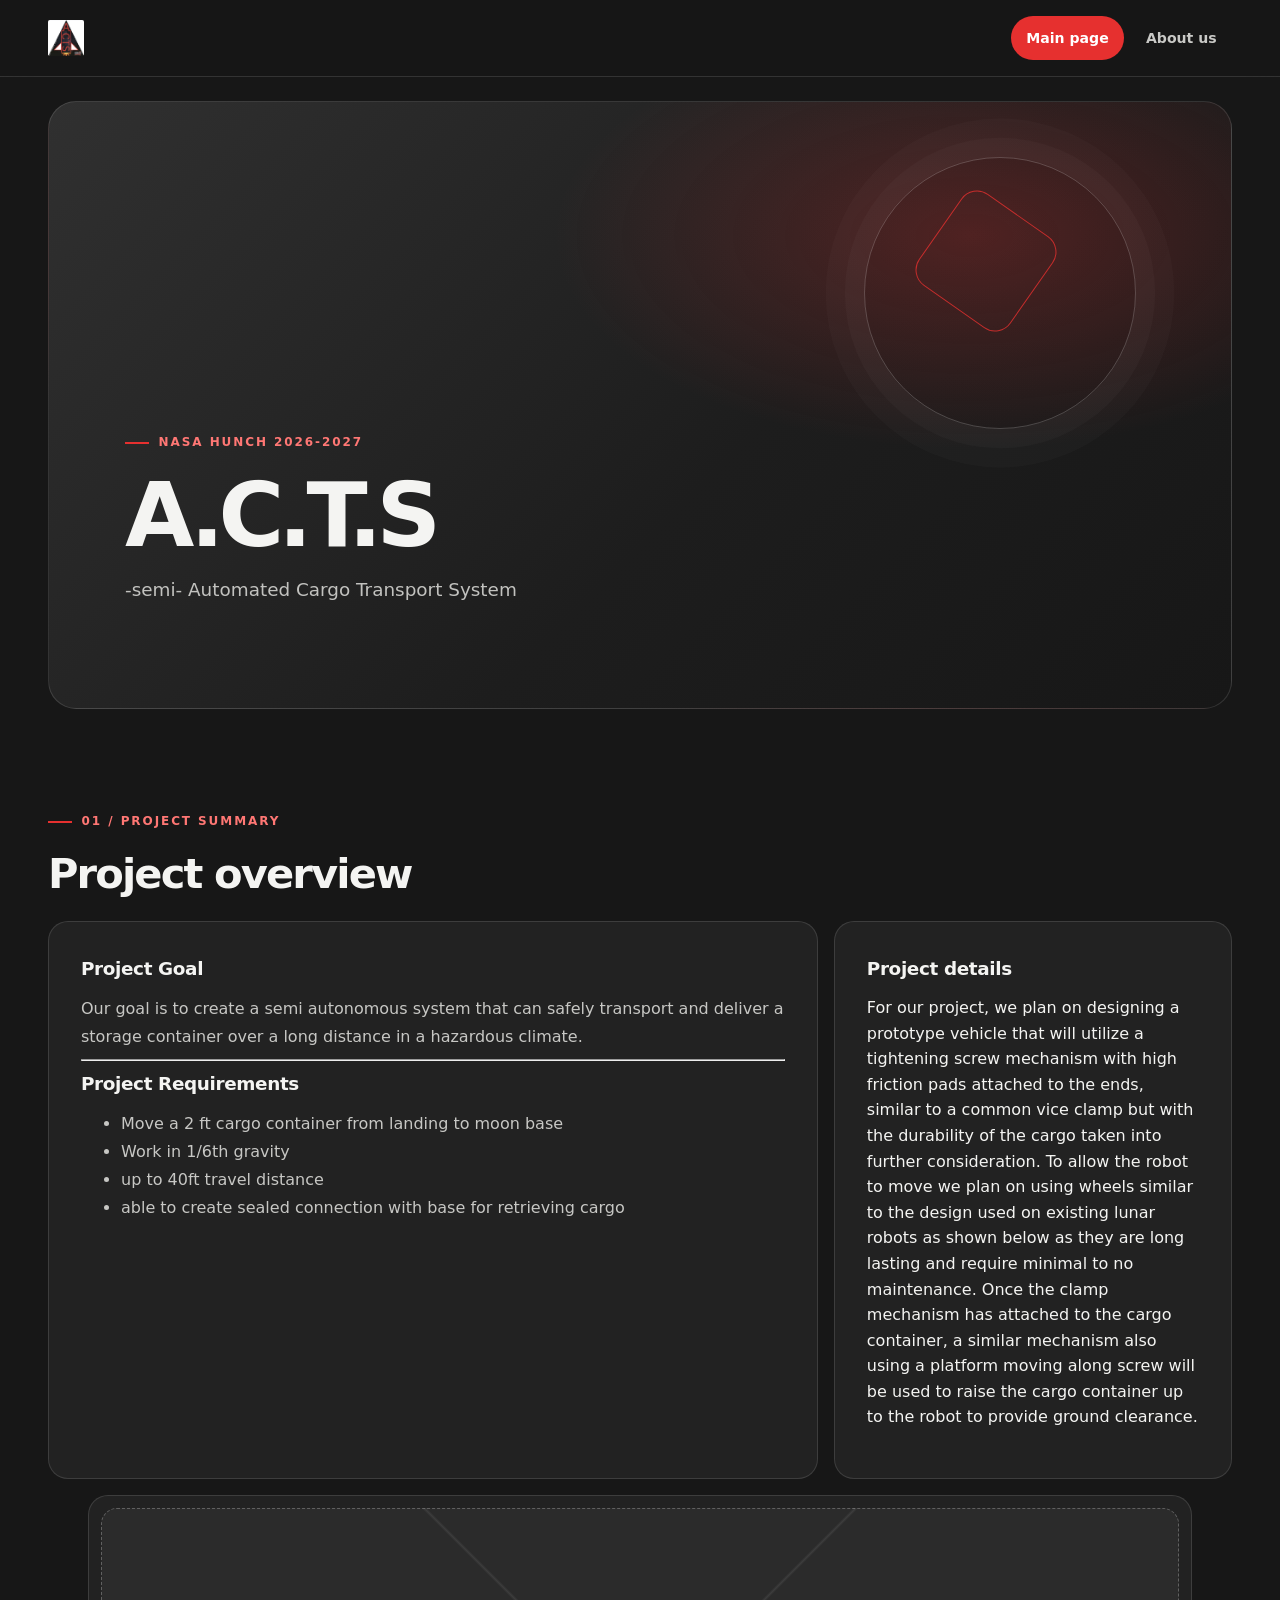
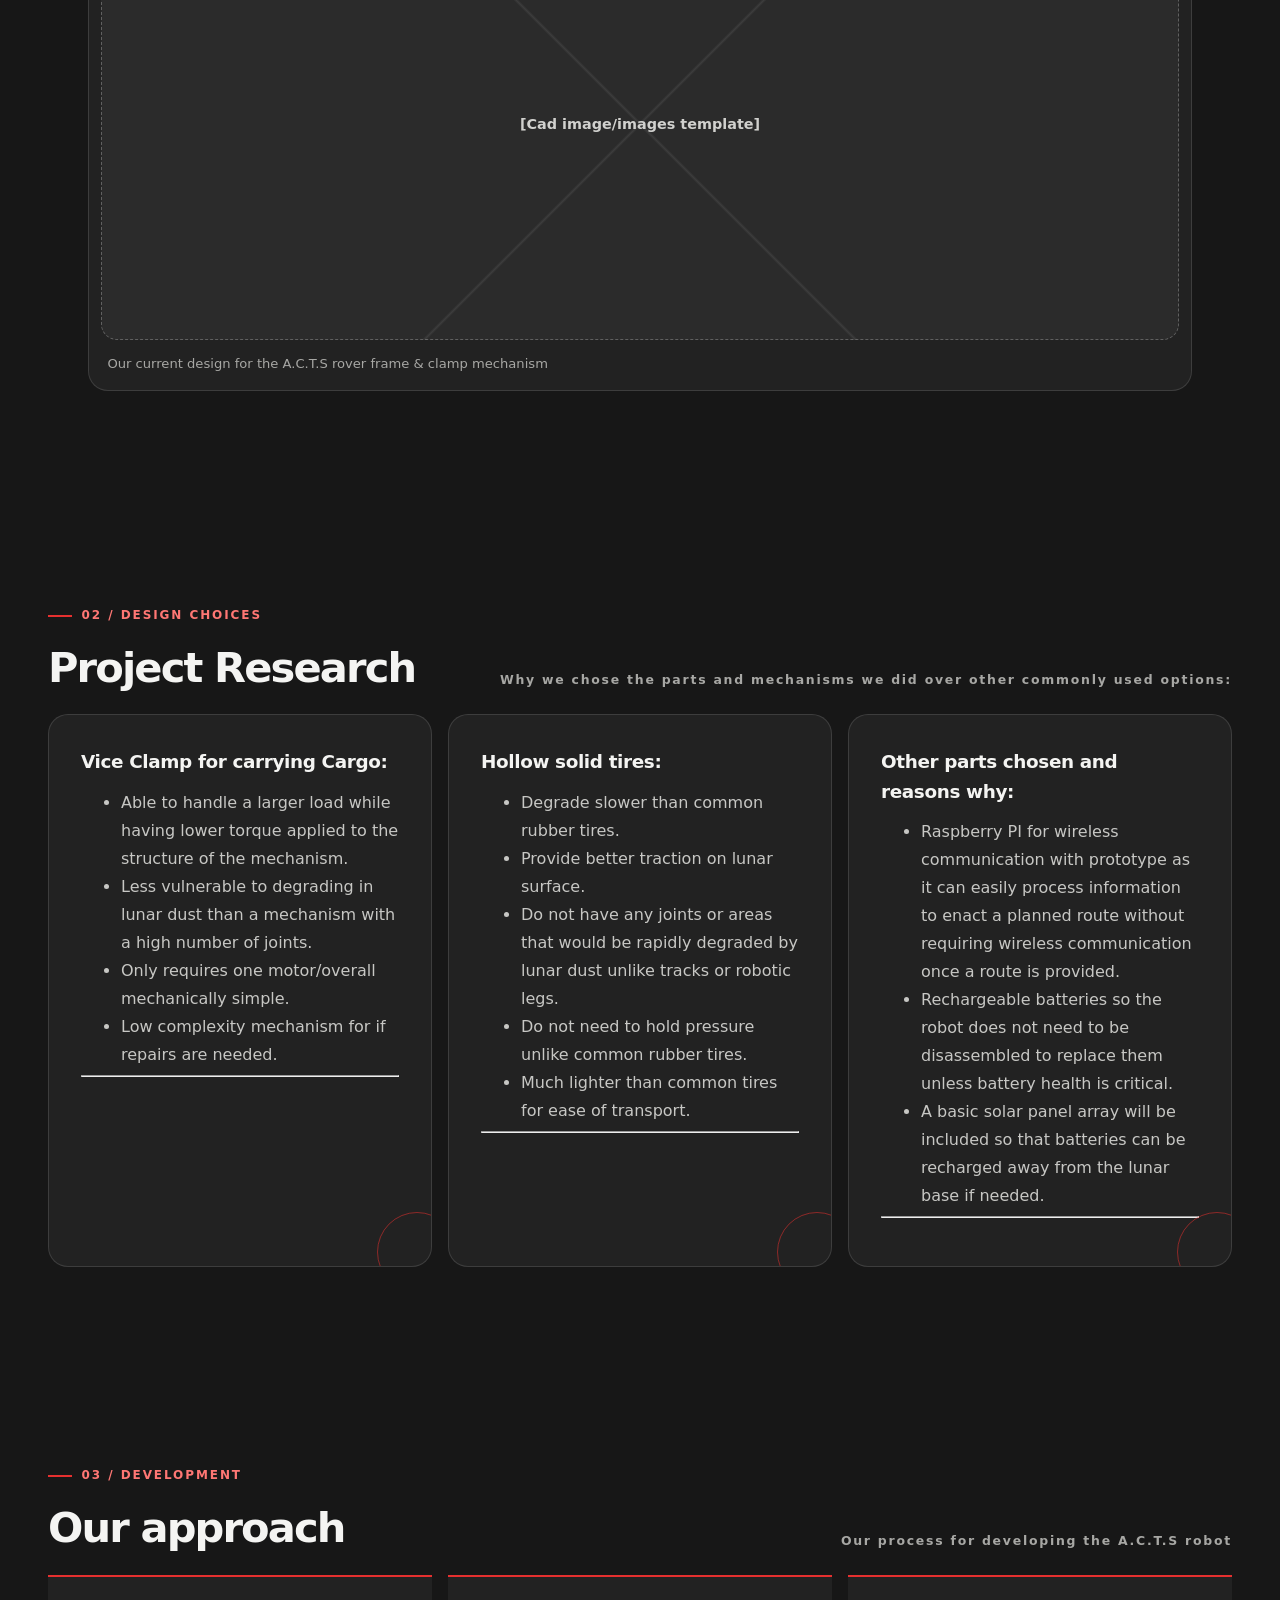
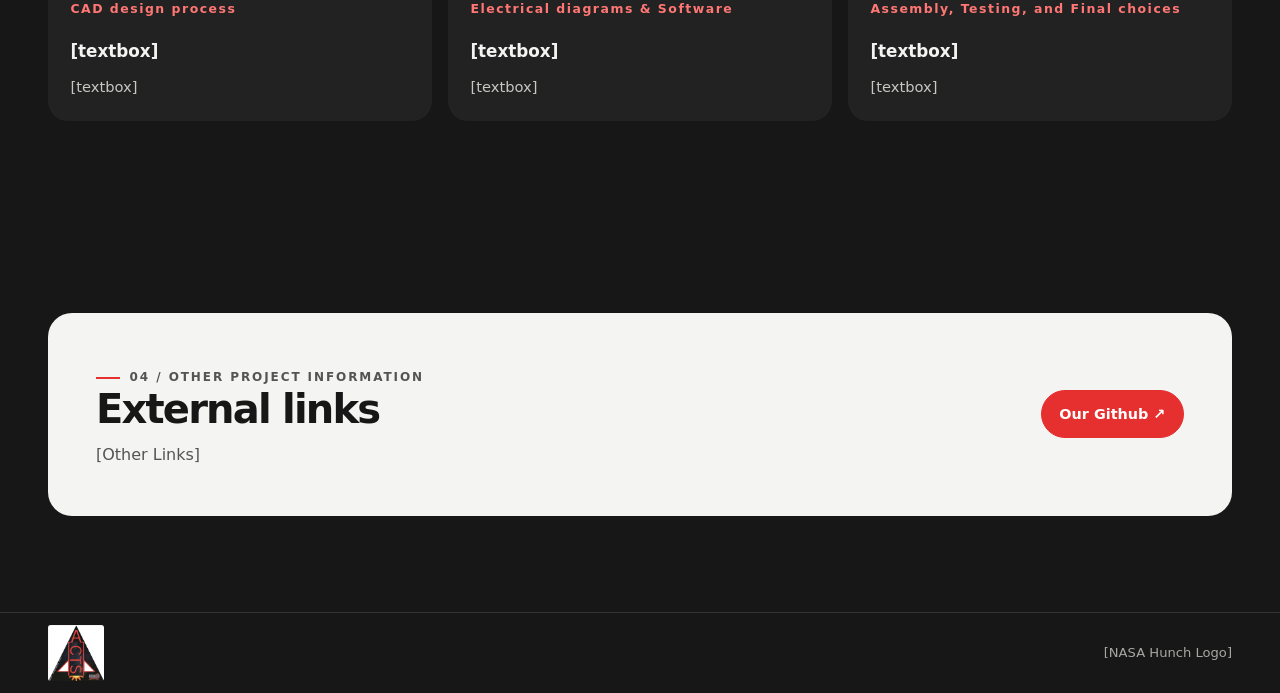
<file: .docs/index.html>
<!DOCTYPE html>
<html lang="en">
<head>
	<meta charset="UTF-8">
	<meta name="viewport" content="width=device-width, initial-scale=1.0">
	<meta name="theme-color" content="#171717">
	<title>ACTS | NASA HUNCH 2026-27</title>
	<link rel="stylesheet" href="maincss.css">
</head>
<body>
	<header class="site-header">
		<div class="nav-wrap">
			<a class="brand" href="index.html" aria-label="ACTS project main page">
				<img class="brand-logo" src="ACTSlogoHUNCH.png" alt="ACTS logo">
			</a>
			<nav class="nav-links" aria-label="Main navigation">
				<a class="active" href="index.html" aria-current="page">Main page</a>
				<a href="SiteAbtUs.html">About us</a>
			</nav>
		</div>
	</header>

	<main>
		<section class="hero" aria-labelledby="project-title">
			<div class="hero-content">
				<p class="eyebrow">NASA Hunch 2026-2027</p>
				<h1 id="project-title">A.C.T.S</h1>
				<p class="hero-copy">-semi- Automated Cargo Transport System</p>
				<div class="hero-actions">
				</div>
			</div>
		</section>

		<section class="section" id="overview" aria-labelledby="overview-title">
			<div class="section-heading">
				<div>
					<p class="eyebrow">01 / Project summary</p>
					<h2 id="overview-title">Project overview</h2>
				</div>
			</div>
			<div class="overview-grid">
				<article class="card">
					<h3>Project Goal</h3>
					<p class="placeholder">Our goal is to create a semi autonomous system that can safely transport and deliver a storage container over a long distance in a hazardous climate.</p>
					<hr>
					<h3>Project Requirements</h3>
					<ul class="placeholder">
						<li>Move a 2 ft cargo container from landing to moon base</li>
						<li>Work in 1/6th gravity</li>
						<li>up to 40ft travel distance</li>
						<li>able to create sealed connection with base for retrieving cargo</li>
					</ul>
				</article>
				</article>
				<aside class="card" aria-label="Project details">
					<h3>Project details</h3>
					<dl class="facts">
						 <p>
							For our project, we plan on designing a prototype vehicle that will utilize a tightening screw mechanism with high friction pads attached to the ends, similar to a common vice clamp but with the durability of the cargo taken into further consideration. To allow the robot to move we plan on using wheels similar to the design used on existing lunar robots as shown below as they are long lasting and require minimal to no maintenance.  Once the clamp mechanism has attached to the cargo container, a similar mechanism also using a platform moving along screw will be used to raise the cargo container up to the robot to provide ground clearance. 
						 </p>
					</dl>
				</aside>
			</div>
			<figure class="card media-card">
				<div class="media-placeholder" role="img" aria-label="Project image placeholder">[Cad image/images template]</div>
				<figcaption>Our current design for the A.C.T.S rover frame & clamp mechanism</figcaption>
			</figure>
		</section>

		<section class="section" id="challenge" aria-labelledby="challenge-title">
			<div class="section-heading">
				<div>
					<p class="eyebrow">02 / Design Choices</p>
					<h2 id="challenge-title">Project Research</h2>
				</div>
				<span class="section-index">Why we chose the parts and mechanisms we did over other commonly used options:</span>
			</div>
			<div class="details-grid">
				<article class="card detail-card">
					<h3>Vice Clamp for carrying Cargo:</h3>
					<ul class="placeholder">
						<li>Able to handle a larger load while having lower torque applied to the structure of the mechanism.</li>
						<li>Less vulnerable to degrading in lunar dust than a mechanism with a high number of joints.</li>
						<li>Only requires one motor/overall mechanically simple.</li>
						<li>Low complexity mechanism for if repairs are needed.</li>
					</ul>
					<hr class="card-kicker">
				</article>
				<article class="card detail-card">
					<h3>Hollow solid tires:</h3>
					<ul class="placeholder">
						<li>Degrade slower than common rubber tires.</li>
						<li>Provide better traction on lunar surface.</li>
						<li>Do not have any joints or areas that would be rapidly degraded by lunar dust unlike tracks or robotic legs.</li>
						<li>Do not need to hold pressure unlike common rubber tires.</li>
						<li>Much lighter than common tires for ease of transport.</li>
					</ul>	
					<hr class="card-kicker">
				</article>
				<article class="card detail-card">
					<h3>Other parts chosen and reasons why:</h3>
					<ul class="placeholder">
						<li>Raspberry PI for wireless communication with prototype as it can easily process information to enact a planned route without requiring wireless communication once a route is provided. </li>
						<li>Rechargeable batteries so the robot does not need to be disassembled to replace them unless battery health is critical.</li>
						<li>A basic solar panel array will be included so that batteries can be recharged away from the lunar base if needed.</li>
					</ul>
					<hr class="card-kicker">
				</article>
			</div>
		</section>

		<section class="section" id="approach" aria-labelledby="approach-title">
			<div class="section-heading">
				<div>
					<p class="eyebrow">03 / Development</p>
					<h2 id="approach-title">Our approach</h2>
				</div>
				<span class="section-index">Our process for developing the A.C.T.S robot</span>
			</div>
			<ol class="process-list">
				<li class="process-step">
					<span class="step-number">CAD design process</span>
					<h3>[textbox]</h3>
					<p>[textbox]</p>
				</li>
				<li class="process-step">
					<span class="step-number">Electrical diagrams & Software</span>
					<h3>[textbox]</h3>
					<p>[textbox]</p>
				</li>
				<li class="process-step">
					<span class="step-number">Assembly, Testing, and Final choices</span>
					<h3>[textbox]</h3>
					<p>[textbox]</p>
				</li>
			</ol>
		</section>

		<section class="section" aria-labelledby="outcome-title">
			<div class="closing-card">
				<div>
					<p class="eyebrow">04 / Other Project Information</p>
					<h2 id="outcome-title">External links</h2>
					<p>[Other Links]</p>
				</div>
				<a class="button" href="https://github.com/OwenVWest/ACTSNasaHunch2026-27">Our Github <span aria-hidden="true">&nbsp;↗</span></a>
			</div>
		</section>
	</main>

	<footer>
		<div class="footer-inner">
			<a href="ACTSlogoHUNCH.png" aria-label="View ACTS logo">
				<img class="footer-logo" src="ACTSlogoHUNCH.png" alt="ACTS logo">
			</a>
			<p>[NASA Hunch Logo]</p>
		</div>
	</footer>
</body>
</html>
</file>
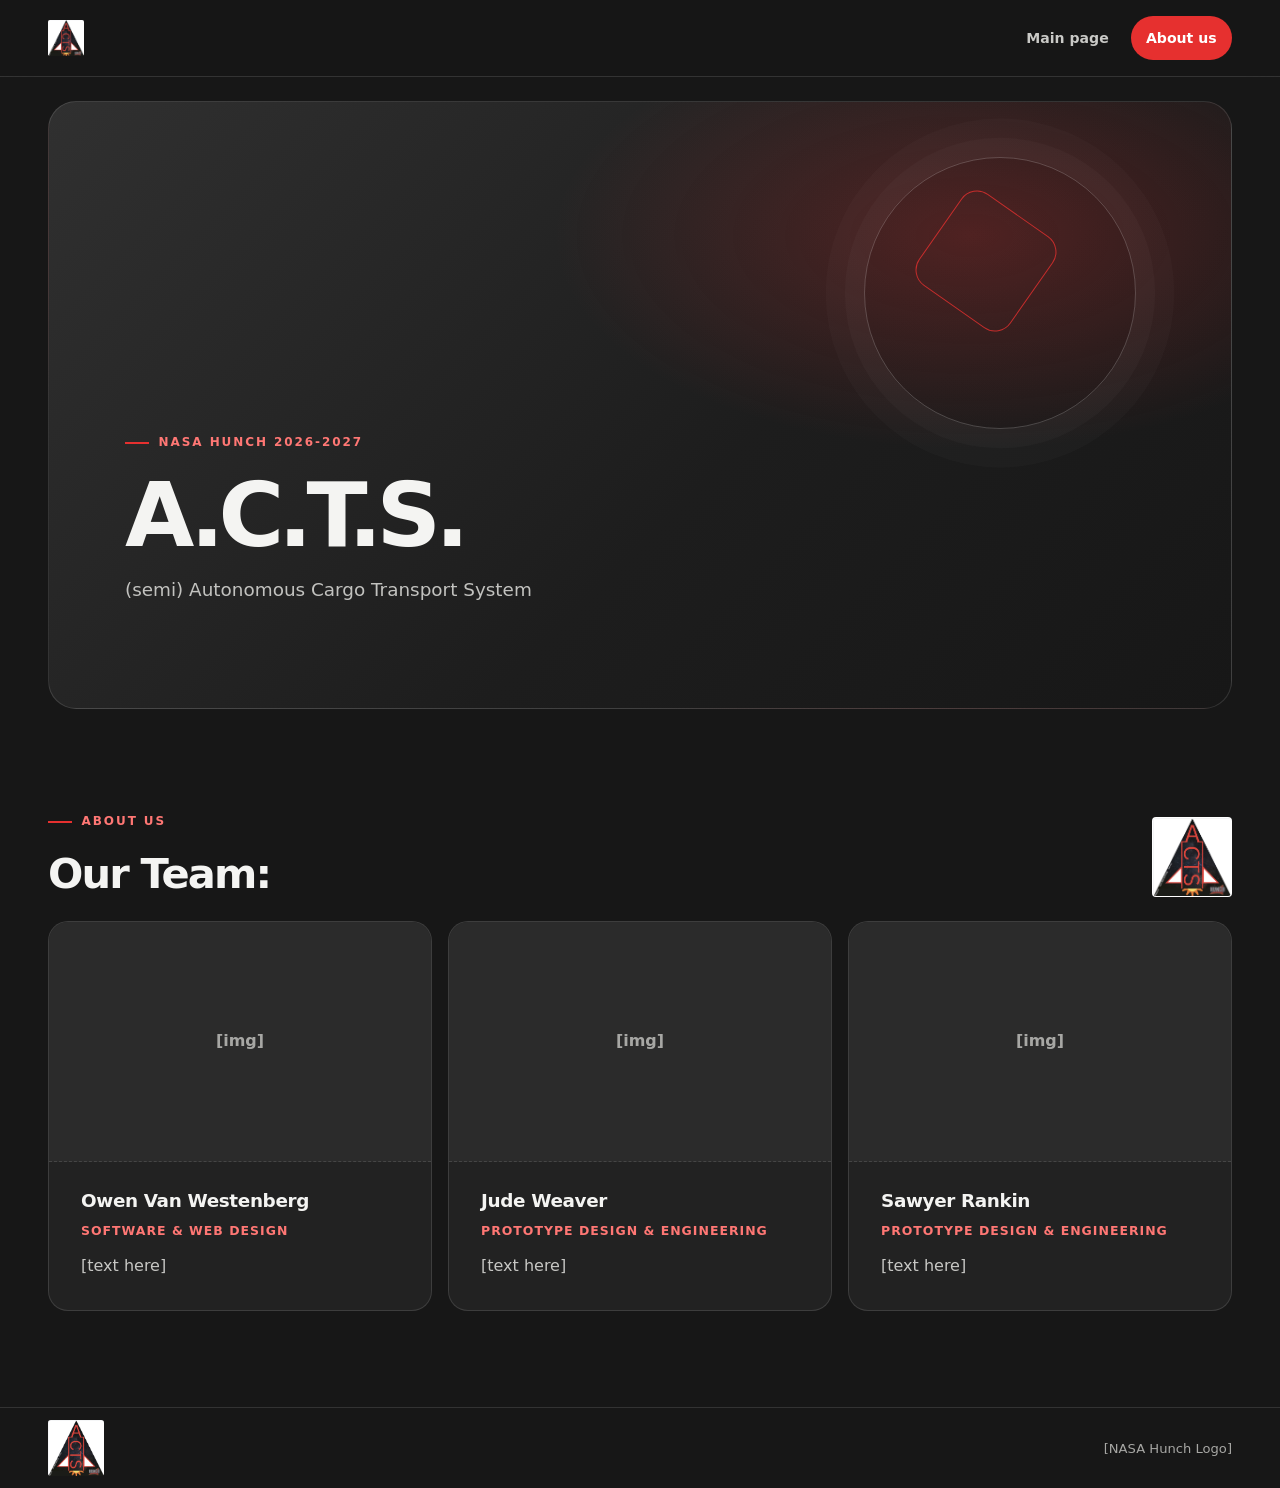
<file: .docs/SiteAbtUs.html>
<!DOCTYPE html>
<html lang="en">
<head>
	<meta charset="UTF-8">
	<meta name="viewport" content="width=device-width, initial-scale=1.0">
	<meta name="theme-color" content="#171717">
	<title>About Us | ACTS | NASA HUNCH 2026-27</title>
	<link rel="stylesheet" href="maincss.css">
</head>
<body>
	<header class="site-header">
		<div class="nav-wrap">
			<a class="brand" href="index.html" aria-label="ACTS project main page">
				<img class="brand-logo" src="ACTSlogoHUNCH.png" alt="ACTS logo">
			</a>
			<nav class="nav-links" aria-label="Main navigation">
				<a href="index.html">Main page</a>
				<a class="active" href="SiteAbtUs.html" aria-current="page">About us</a>
			</nav>
		</div>
	</header>

	<main>
		<section class="hero" aria-labelledby="about-title">
			<div class="hero-content">
				<p class="eyebrow">NASA Hunch 2026-2027</p>
				<h1 id="about-title">A.C.T.S.</h1>
				<p class="hero-copy">(semi) Autonomous Cargo Transport System</p>
			</div>
		</section>

		<section class="section" aria-labelledby="team-title">
			<div class="section-heading">
				<div>
					<p class="eyebrow">About Us</p>
					<h2 id="team-title">Our Team:</h2>
				</div>
				<img class="team-logo" src="ACTSlogoHUNCH.png" alt="ACTS team logo">
			</div>

			<div class="team-grid" aria-label="ACTS team members">
				<article class="card member-card">
					<div class="headshot">[img]</div>
					<h3>Owen Van Westenberg</h3>
					<p class="role">Software &amp; Web Design</p>
					<p>[text here]</p>
				</article>
				<article class="card member-card">
					<div class="headshot">[img]</div>
					<h3>Jude Weaver</h3>
					<p class="role">Prototype Design &amp; Engineering</p>
					<p>[text here]</p>
				</article>
				<article class="card member-card">
					<div class="headshot">[img]</div>
					<h3>Sawyer Rankin</h3>
					<p class="role">Prototype Design &amp; Engineering</p>
					<p>[text here]</p>
				</article>
			</div>
		</section>
	</main>

	<footer>
		<div class="footer-inner">
			<a href="ACTSlogoHUNCH.png" aria-label="View ACTS logo">
				<img class="footer-logo" src="ACTSlogoHUNCH.png" alt="ACTS logo">
			</a>
			<p>[NASA Hunch Logo]</p>
		</div>
	</footer>
</body>
</html>
</file>
<file: .docs/maincss.css>
:root {
			color-scheme: dark;
			--ink: #171717;
			--panel: #222222;
			--panel-raised: #2b2b2b;
			--paper: #f4f4f2;
			--muted: #a7a7a4;
			--line: rgba(255, 255, 255, 0.12);
			--accent: #e6302f;
			--radius: 1.25rem;
			--content-width: 74rem;
		}

		*,
		*::before,
		*::after {
			box-sizing: border-box;
		}

		html {
			scroll-behavior: smooth;
			scroll-padding-top: 6.5rem;
		}

		body {
			min-width: 320px;
			margin: 0;
			background: var(--ink);
			color: var(--paper);
			font-family: Inter, ui-sans-serif, system-ui, -apple-system, BlinkMacSystemFont, "Segoe UI", sans-serif;
			line-height: 1.6;
		}

		a {
			color: inherit;
		}

		.site-header {
			position: sticky;
			z-index: 10;
			top: 0;
			border-bottom: 1px solid var(--line);
			background: rgba(23, 23, 23, 0.9);
			backdrop-filter: blur(18px);
		}

		.nav-wrap,
		main,
		.footer-inner {
			width: min(100% - 2.5rem, var(--content-width));
			margin-inline: auto;
		}

		.nav-wrap {
			display: flex;
			min-height: 4.75rem;
			align-items: center;
			justify-content: space-between;
			gap: 1.5rem;
		}

		.brand {
			display: inline-flex;
			align-items: center;
			gap: 0.7rem;
			text-decoration: none;
			font-size: 0.85rem;
			font-weight: 800;
			letter-spacing: 0.1em;
			text-transform: uppercase;
		}

		.brand-logo {
			width: 2.25rem;
			height: 2.25rem;
			border-radius: 5%;
			object-fit: contain;
		}

		.brand-mark {
			display: grid;
			width: 2rem;
			aspect-ratio: 1;
			place-items: center;
			border-radius: 0.65rem;
			background: var(--accent);
			color: white;
			font-size: 0.9rem;
		}

		.nav-links {
			display: flex;
			flex-wrap: wrap;
			align-items: center;
			justify-content: flex-end;
			gap: 0.4rem;
		}

		.nav-links a {
			padding: 0.6rem 0.9rem;
			border: 1px solid transparent;
			border-radius: 999px;
			color: #c9c9c6;
			font-size: 0.88rem;
			font-weight: 650;
			text-decoration: none;
			transition: background-color 160ms ease, border-color 160ms ease, color 160ms ease;
		}

		.nav-links a:hover,
		.nav-links a:focus-visible {
			border-color: var(--line);
			background: var(--panel);
			color: white;
		}

		.nav-links .active {
			background: var(--accent);
			color: white;
		}

		.hero {
			position: relative;
			display: grid;
			min-height: clamp(24rem, 58vw, 38rem);
			align-content: end;
			overflow: hidden;
			margin-top: 1.5rem;
			padding: clamp(1.5rem, 6vw, 4.75rem);
			border: 1px solid var(--line);
			border-radius: calc(var(--radius) + 0.5rem);
			background:
				radial-gradient(ellipse at 78% 22%, rgba(230, 48, 47, 0.25), transparent 32%),
				linear-gradient(135deg, #303030, #1d1d1d 58%, #171717);
		}

		.hero::before,
		.hero::after {
			position: absolute;
			z-index: 0;
			content: "";
			pointer-events: none;
		}

		.hero::before {
			top: 9%;
			right: 8%;
			width: clamp(8rem, 22vw, 17rem);
			aspect-ratio: 1;
			border: 1px solid rgba(255, 255, 255, 0.2);
			border-radius: 50%;
			box-shadow: 0 0 0 1.2rem rgba(255, 255, 255, 0.025), 0 0 0 2.4rem rgba(255, 255, 255, 0.02);
		}

		.hero::after {
			top: 17%;
			right: 16%;
			width: clamp(3rem, 9vw, 7rem);
			aspect-ratio: 1;
			border: 1px solid rgba(230, 48, 47, 0.8);
			border-radius: 1.2rem;
			transform: rotate(35deg);
		}

		.hero-content {
			position: relative;
			z-index: 1;
			max-width: 48rem;
		}

		.eyebrow {
			display: inline-flex;
			width: fit-content;
			max-width: 100%;
			align-items: center;
			gap: 0.6rem;
			margin: 0 0 1.2rem;
			color: #ff7774;
			font-size: 0.75rem;
			font-weight: 800;
			letter-spacing: 0.16em;
			text-transform: uppercase;
			transform: none;
		}

		.eyebrow::before {
			flex: 0 0 1.5rem;
			width: 1.5rem;
			height: 2px;
			background: var(--accent);
			content: "";
		}

		h1,
		h2,
		h3,
		p {
			margin-top: 0;
		}

		h1 {
			max-width: 14ch;
			margin-bottom: 1rem;
			font-size: clamp(2.6rem, 8vw, 5.6rem);
			font-weight: 780;
			letter-spacing: -0.065em;
			line-height: 0.98;
		}

		.hero-copy {
			max-width: 44rem;
			margin-bottom: 1.7rem;
			color: #c2c2bf;
			font-size: clamp(1rem, 2vw, 1.15rem);
		}

		.hero-actions {
			display: flex;
			flex-wrap: wrap;
			gap: 0.75rem;
		}

		.button {
			display: inline-flex;
			min-height: 2.9rem;
			align-items: center;
			justify-content: center;
			padding: 0.7rem 1.1rem;
			border: 1px solid var(--line);
			border-radius: 999px;
			background: rgba(255, 255, 255, 0.04);
			color: white;
			font-size: 0.9rem;
			font-weight: 700;
			text-decoration: none;
			transition: transform 160ms ease, background-color 160ms ease;
		}

		.button:hover {
			transform: translateY(-2px);
			background: rgba(255, 255, 255, 0.1);
		}

		.button.primary {
			border-color: var(--accent);
			background: var(--accent);
		}

		.section {
			padding-block: clamp(3.5rem, 8vw, 6rem);
		}

		.section-heading {
			display: flex;
			align-items: end;
			justify-content: space-between;
			gap: 1.5rem;
			margin-bottom: 1.5rem;
		}

		.section-heading h2 {
			margin-bottom: 0;
			font-size: clamp(1.8rem, 4vw, 2.6rem);
			letter-spacing: -0.045em;
			line-height: 1.1;
		}

		.section-index {
			color: var(--muted);
			font-size: 0.78rem;
			font-weight: 750;
			letter-spacing: 0.14em;
		}

		.overview-grid {
			display: grid;
			grid-template-columns: minmax(0, 1.45fr) minmax(15rem, 0.75fr);
			gap: 1rem;
		}

		.card {
			min-width: 0;
			padding: clamp(1.25rem, 3vw, 2rem);
			border: 1px solid var(--line);
			border-radius: var(--radius);
			background: var(--panel);
		}

		.card h3 {
			margin-bottom: 0.75rem;
			font-size: 1.15rem;
			letter-spacing: -0.02em;
		}

		.placeholder {
			margin: 0;
			color: #c7c7c4;
			line-height: 1.75;
		}

		.facts {
			display: grid;
			gap: 0;
			margin: 0;
		}

		.facts div {
			display: grid;
			grid-template-columns: minmax(5.5rem, 0.7fr) minmax(0, 1fr);
			gap: 1rem;
			padding-block: 0.8rem;
			border-bottom: 1px solid var(--line);
		}

		.facts div:first-child {
			padding-top: 0;
		}

		.facts div:last-child {
			padding-bottom: 0;
			border-bottom: 0;
		}

		.facts dt {
			color: var(--muted);
			font-size: 0.85rem;
		}

		.facts dd {
			margin: 0;
			color: var(--paper);
			font-size: 0.9rem;
			font-weight: 650;
			text-align: right;
		}

		.media-placeholder {
			display: grid;
			min-height: clamp(15rem, 38vw, 27rem);
			place-items: center;
			overflow: hidden;
			border: 1px dashed rgba(255, 255, 255, 0.25);
			border-radius: calc(var(--radius) - 0.25rem);
			background:
				linear-gradient(135deg, transparent 49.8%, rgba(255, 255, 255, 0.08) 50%, transparent 50.2%),
				linear-gradient(45deg, transparent 49.8%, rgba(255, 255, 255, 0.08) 50%, transparent 50.2%),
				var(--panel-raised);
			color: #d1d1ce;
			font-size: 0.9rem;
			font-weight: 700;
		}

		.media-card {
			margin-top: 1rem;
			padding: 0.75rem;
		}

		.media-card figcaption {
			padding: 0.8rem 0.4rem 0.25rem;
			color: var(--muted);
			font-size: 0.82rem;
		}

		.details-grid {
			display: grid;
			grid-template-columns: repeat(3, minmax(0, 1fr));
			gap: 1rem;
		}

		.detail-card {
			position: relative;
			min-height: 13rem;
			overflow: hidden;
		}

		.detail-card::after {
			position: absolute;
			right: -1.6rem;
			bottom: -1.6rem;
			width: 5rem;
			aspect-ratio: 1;
			border: 1px solid rgba(230, 48, 47, 0.55);
			border-radius: 50%;
			content: "";
		}

		.card-kicker {
			display: block;
			margin-bottom: 1rem;
			color: #ff7774;
			font-size: 0.72rem;
			font-weight: 800;
			letter-spacing: 0.12em;
			text-transform: uppercase;
		}

		.process-list {
			display: grid;
			grid-template-columns: repeat(3, minmax(0, 1fr));
			gap: 1rem;
			margin: 0;
			padding: 0;
			list-style: none;
		}

		.process-step {
			padding: 1.4rem;
			border-top: 2px solid var(--accent);
			border-radius: 0 0 var(--radius) var(--radius);
			background: var(--panel);
		}

		.step-number {
			display: block;
			margin-bottom: 1.2rem;
			color: #ff7774;
			font-size: 0.78rem;
			font-weight: 800;
			letter-spacing: 0.12em;
		}

		.process-step h3 {
			margin-bottom: 0.6rem;
			font-size: 1.05rem;
		}

		.process-step p {
			margin-bottom: 0;
			color: #c7c7c4;
			font-size: 0.92rem;
		}

		.closing-card {
			display: flex;
			align-items: center;
			justify-content: space-between;
			gap: 2rem;
			padding: clamp(1.5rem, 5vw, 3rem);
			border-radius: calc(var(--radius) + 0.25rem);
			background: var(--paper);
			color: var(--ink);
		}

		.closing-card h2 {
			margin-bottom: 0.7rem;
			font-size: clamp(1.7rem, 4vw, 2.5rem);
			letter-spacing: -0.045em;
			line-height: 1.1;
		}

		.closing-card p {
			max-width: 38rem;
			margin-bottom: 0;
			color: #545452;
		}

		.closing-card .button {
			flex: 0 0 auto;
			border-color: var(--accent);
			background: var(--accent);
		}

		.team-grid {
			display: grid;
			grid-template-columns: repeat(3, minmax(0, 1fr));
			gap: 1rem;
		}

		.member-card {
			display: grid;
			align-content: start;
			overflow: hidden;
		}

		.member-card .headshot {
			display: grid;
			min-height: 15rem;
			margin: calc(clamp(1.25rem, 3vw, 2rem) * -1);
			margin-bottom: 1.5rem;
			place-items: center;
			border-bottom: 1px dashed var(--line);
			background: var(--panel-raised);
			color: var(--muted);
			font-weight: 750;
		}

		.member-card h3 {
			margin-bottom: 0.35rem;
		}

		.member-card .role {
			margin-bottom: 0.75rem;
			color: #ff7774;
			font-size: 0.78rem;
			font-weight: 800;
			letter-spacing: 0.08em;
			text-transform: uppercase;
		}

		.member-card p:last-child {
			margin-bottom: 0;
			color: #c7c7c4;
		}

		.team-logo {
			display: block;
			width: 5rem;
			height: 5rem;
			margin-left: auto;
			border: 1px solid var(--line);
			border-radius: 5%;
			background: white;
			object-fit: contain;
		}

		footer {
			border-top: 1px solid var(--line);
			color: var(--muted);
			font-size: 0.82rem;
		}

		.footer-inner {
			display: flex;
			min-height: 5rem;
			align-items: center;
			justify-content: space-between;
			gap: 1rem;
		}

		.footer-inner p {
			margin: 0;
		}

		.footer-logo {
			display: block;
			width: 3.5rem;
			height: 3.5rem;
			border-radius: 5%;
			object-fit: contain;
		}

		:focus-visible {
			outline: 3px solid #ff7774;
			outline-offset: 3px;
		}

		@media (max-width: 760px) {
			.nav-wrap {
				align-items: flex-start;
				flex-direction: column;
				gap: 0.6rem;
				padding-block: 0.8rem;
			}

			.nav-links {
				width: 100%;
				justify-content: flex-start;
			}

			.nav-links a {
				padding: 0.5rem 0.7rem;
				font-size: 0.82rem;
			}

			.overview-grid {
				grid-template-columns: 1fr;
			}

			.details-grid,
			.process-list {
				grid-template-columns: repeat(2, minmax(0, 1fr));
			}

			.team-grid {
				grid-template-columns: 1fr;
			}
		}

		@media (max-width: 520px) {
			.nav-wrap,
			main,
			.footer-inner {
				width: min(100% - 1.25rem, var(--content-width));
			}

			.hero {
				min-height: 29rem;
				margin-top: 0.75rem;
			}

			.hero::before {
				top: 8%;
				right: 9%;
			}

			.section-heading {
				align-items: flex-start;
				flex-direction: column;
				gap: 0.6rem;
			}

			.details-grid,
			.process-list {
				grid-template-columns: 1fr;
			}

			.detail-card {
				min-height: auto;
			}

			.closing-card,
			.footer-inner {
				align-items: flex-start;
				flex-direction: column;
			}

			.footer-inner {
				justify-content: center;
				padding-block: 1.2rem;
			}
		}

		@media (prefers-reduced-motion: reduce) {
			*,
			*::before,
			*::after {
				scroll-behavior: auto !important;
				transition-duration: 0.01ms !important;
			}
		}
</file>
